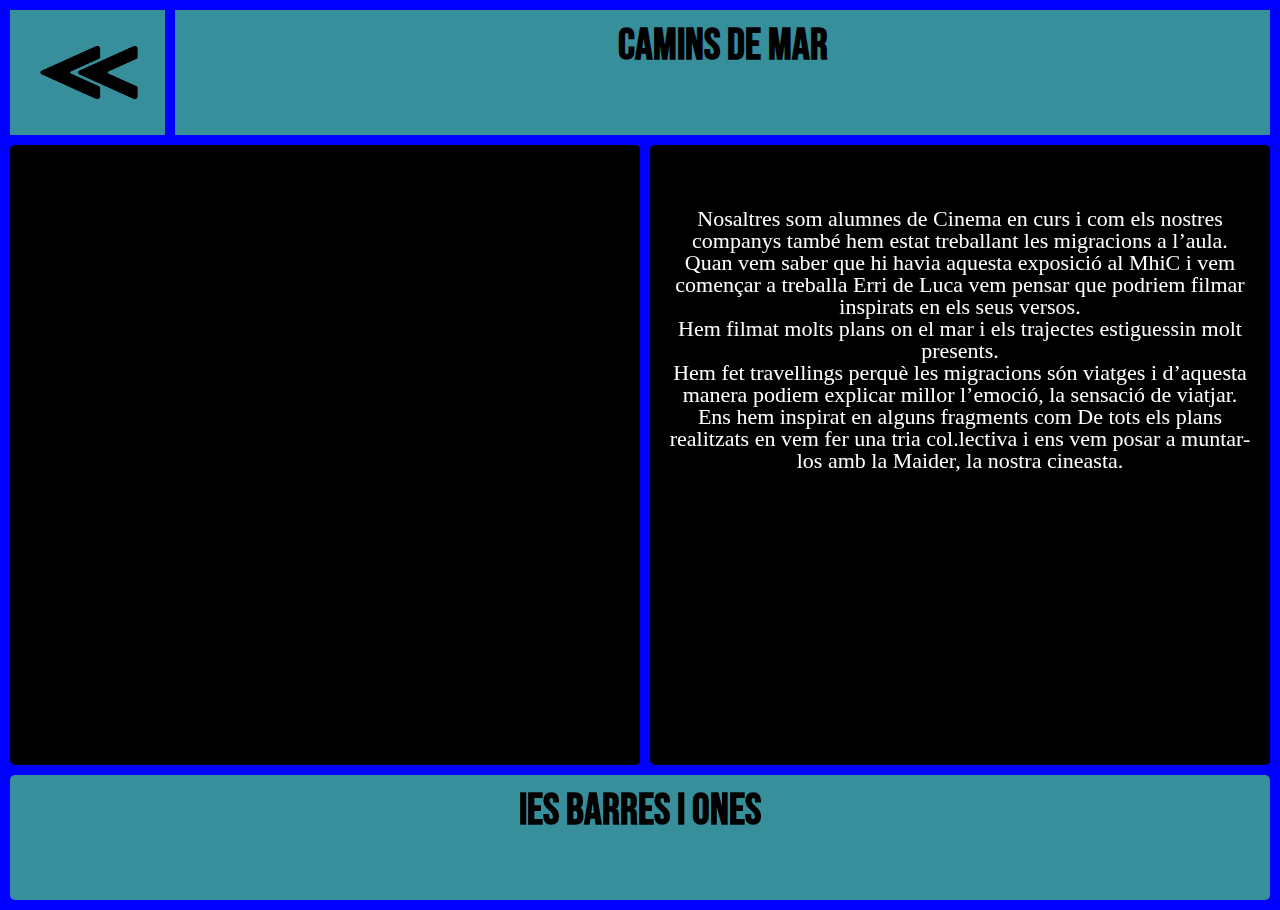
<file: M8_MIGRACIONES_1-master/index1.html>
<!DOCTYPE html>
<html lang="es" dir="ltr">
  <head>
  <link href="https://fonts.googleapis.com/css?family=Bebas+Neue|Inria+Serif&display=swap" rel="stylesheet">
    <meta charset="utf-8">
    <title>CAMINS DE MAR</title>
    <link rel="stylesheet" href="css/main.css">

  </head>
  <body>
    <center>
    <div id="container">
  			<div class="celda1"><a href="indexO.html"><img src="img/2.png"/></a></div>
  			<div class="celda2"><h1>CAMINS DE MAR</h1></div>
  			<div class="celda3">
          <iframe src="https://www.youtube.com/embed/zhrHf40coc4" frameborder="0" allow="accelerometer; autoplay; encrypted-media; gyroscope; picture-in-picture" allowfullscreen>
          </iframe>
        </div>
  			<div class="celda4"><br></br>
<p>Nosaltres som alumnes de Cinema en curs i com els nostres companys també hem estat treballant les migracions a l’aula.</p>
<p>Quan vem saber que hi havia aquesta exposició al MhiC i vem començar a treballa Erri de Luca vem pensar que podriem filmar inspirats en els seus versos.</p>
<p>Hem filmat molts plans on el mar i els trajectes estiguessin molt presents.</p>
<p>Hem fet travellings perquè les migracions són viatges i d’aquesta manera podiem explicar millor l’emoció, la sensació de viatjar.</p>
<p>Ens hem inspirat en alguns fragments com De tots els plans realitzats en vem fer una tria col.lectiva i ens vem posar a muntar-los amb la Maider, la nostra cineasta.</p>
</div>
  	    <div class="celda9"><h1>IES BARRES I ONES</h1></div>
      </center>
  	</div>
  </body>
</html>
</file>
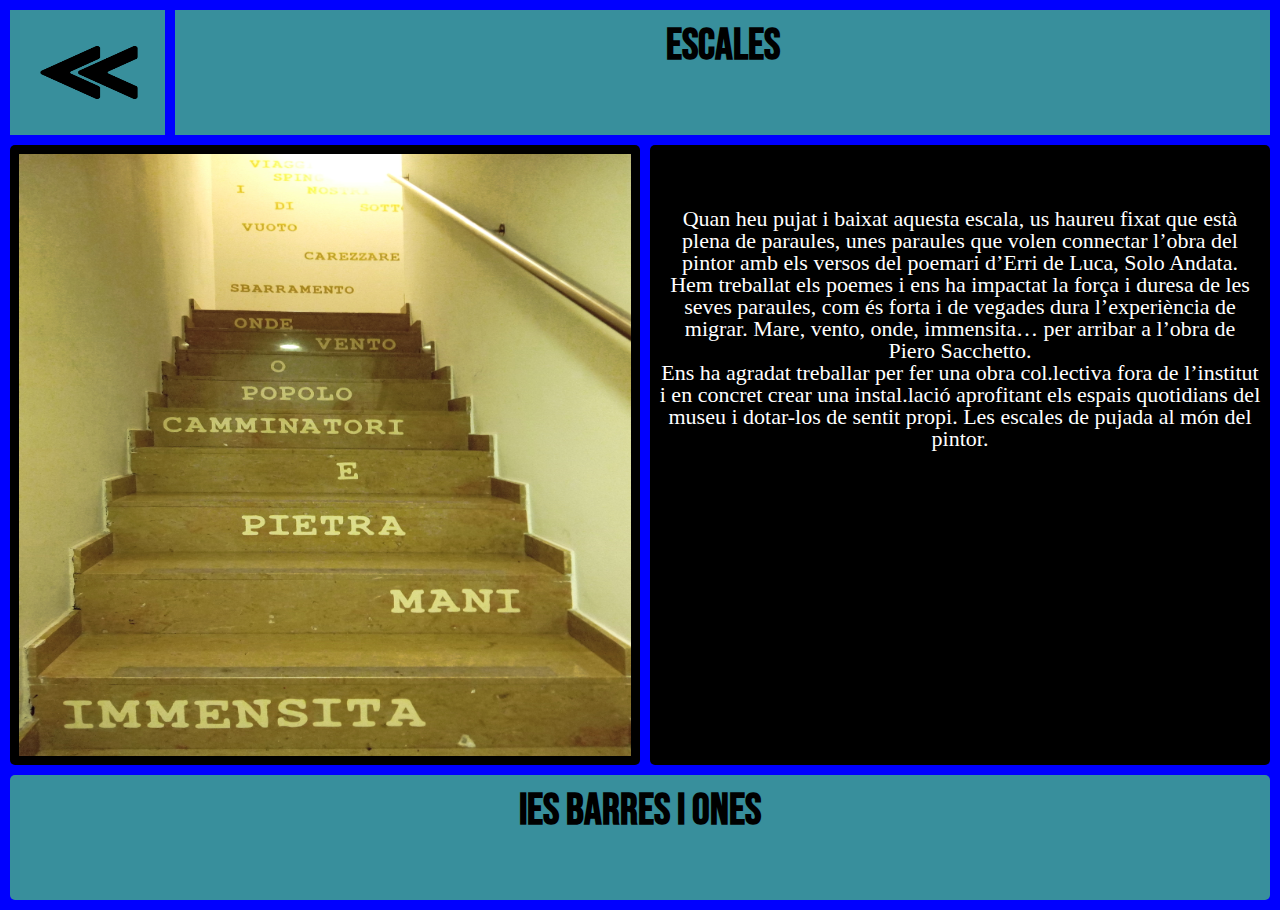
<file: M8_MIGRACIONES_1-master/index4.html>
<!DOCTYPE html>
<html lang="es" dir="ltr">
  <head>
    <link href="https://fonts.googleapis.com/css?family=Bebas+Neue|Inria+Serif&display=swap" rel="stylesheet">
    <meta charset="utf-8">
    <title>ESCALES</title>
    <link rel="stylesheet" href="css/main.css">
  </head>
  <body>
    <center>
    <div id="container">
  			<div class="celda1"><a href="indexO.html"><img src="img/2.png"/></a></div>
  			<div class="celda2"><h1>ESCALES</h1></div>
  			<div class="celda3"><img src="img/ss.jpg"></div>
  			<div class="celda4"><br></br>
<p>Quan heu pujat i baixat aquesta escala, us haureu fixat que està plena de paraules, unes paraules que volen connectar l’obra del pintor amb els versos del poemari d’Erri de Luca, Solo Andata. Hem treballat els poemes i ens ha impactat la força i duresa de les seves paraules, com és forta i de vegades dura l’experiència de migrar. Mare, vento, onde, immensita… per arribar a l’obra de Piero Sacchetto.</p>
<p>Ens ha agradat treballar per fer una obra col.lectiva fora de l’institut i en concret crear una instal.lació aprofitant els espais quotidians del museu i dotar-los de sentit propi. Les escales de pujada al món del pintor.</p></div>
       <div class="celda9"><h1>IES BARRES I ONES</h1></div>
   </center>
  	</div>
  </body>
</html>
</file>
<file: M8_MIGRACIONES_1-master/css/main.css>
*{
  margin:0;
  padding:0;
}

body{
  font-family: "Bebas Neue", Times, serif;
  background-color: blue;
  color:WHITE;
  font-size: 22px;

}

#container{
  display:grid;
  border: 10px solid blue ;
  grid-template-columns: 1fr 3fr 4fr;
  grid-template-rows: calc(15vh - 10px) calc(55vh - 10px) calc(15vh - 10px) calc(15vh - 10px);
  grid-column-gap: 10px;
  grid-row-gap: 10px;
}

#container .celda1{
  padding: 9px;
  background-color:#388F9C;
  border-radius: 0px;
  grid-row:1/2;
  grid-column: 1/2;

}

#container .celda2{
  padding: 9px;
  background-color:#388F9C;
  border-radius: 0px;
  grid-row:1/2;
  grid-column: 2/4;
  color:black;
}

#container .celda2 h1{
font-size: 2em;
font-weight: 10em;
}

#container .celda3{
  padding: 9px;
  background-color:#000000;
  border-radius: 5px;
  grid-row:2/4;
  grid-column: 1/3;
}

#container .celda4{
  padding: 9px;
  background-color:#000000;
  border-radius: 5px;
  grid-row:2/4;
  grid-column: 3/4;

}
#container .celda4 p{
  font-size: 1em;
  font-weight: 100px;
  font-family: "Cinzel", serif;
  line-height: 100%;
}

#container .celda9{
  padding: 9px;
  background-color:#388F9C;
  border-radius: 5px;
  grid-row:4/4;
  grid-column: 1/4;
  color:black;
}

#container.celda9 h1{
  font-size: 2em;
  font-weight: 200px;
  color: black;
}

img{
  width: 100%; height: 100%;
}

p {

}

iframe{
  width: 100%; height: 100%;
}
audio
{
  width: 60%; height: 10%;
}
</file>
